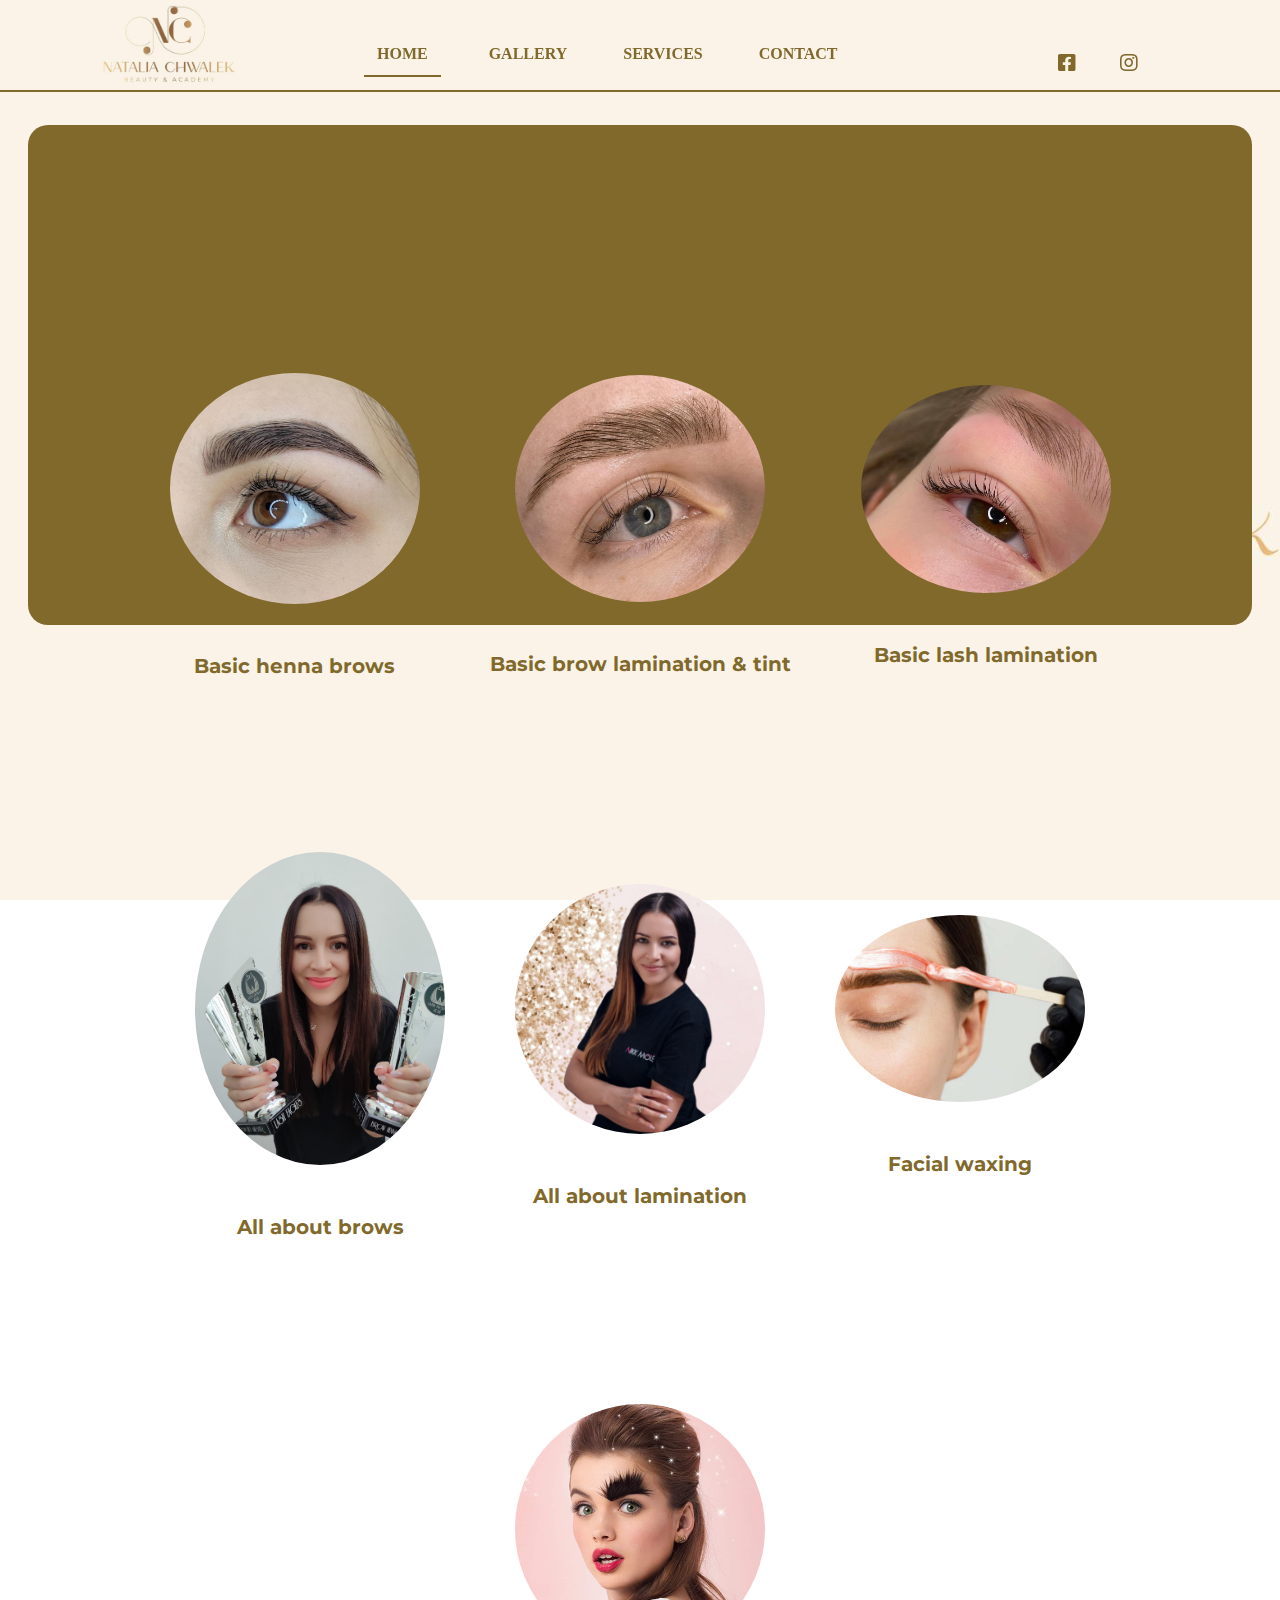
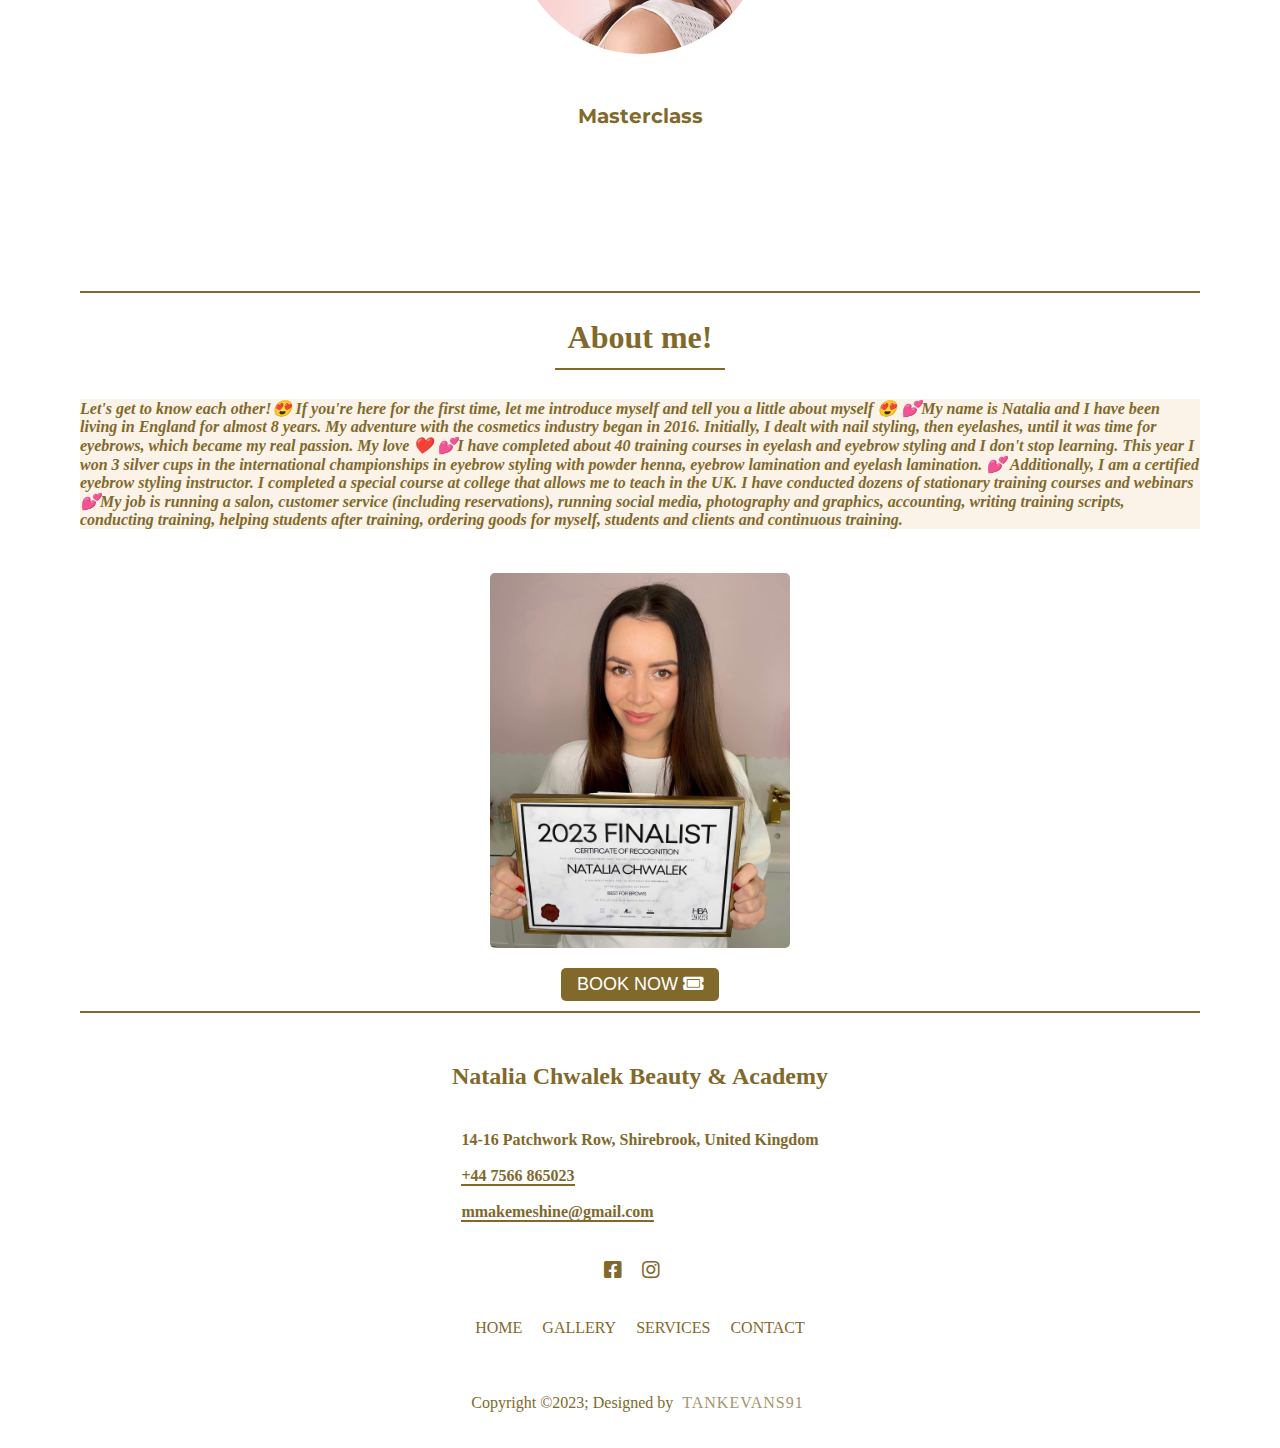
<file: sample/index.html>
<!DOCTYPE html>
<html lang="en">
<head>
      <meta charset="UTF-8">
      <meta name="viewport" content="width=device-width, initial-scale=1.0">
      <link rel="stylesheet" href="style.css">

      <link rel="stylesheet" href="https://use.fontawesome.com/releases/v5.15.4/css/all.css">

      <title>NN Studio</title>
</head>
<body>
      
            
            <div class="topbar">
                  <img id="logo" src="images/background2.jpg" alt="logo salonu beauty">
                  <li class="bars"><i class="fas fa-bars" id="menu-icon"></i></li>
                  <nav id="menuBar">
                        
                        <ul class="navbar">
                              <li><a href="index.html" class="active">HOME</a></li>
                              <li><a href="gallery.html">GALLERY</a></li>
                              <li><a href="services.html">SERVICES</a></li>
                              <li><a href="contact.html">CONTACT</a></li>
                              <img id="navLogo" src=".//images/background2.jpg" alt="logo">
                              <div class="icons">
                                    <div class="social-icons">
                                                <a href="https://www.facebook.com/NNstudioNataliaChwalek"><i class="fab fa-facebook-square"></i></a></li>
                                                <a href="https://www.instagram.com/natalia.chwalek.beauty/"><i class="fab fa-instagram"></i></a></li>
                                                
                                    </div>
                              </div>
                        </ul>
                        
                        
                  </nav>

            </div>
            
            <div class="main">
                  
                  <div class="ALL">
                  <div class="content">
                        <section id="Courses">
                              <div class="container">
                                    <h2><span>Training Academy Courses</span></h2>
                                    <div class="flexRow">
                                          <aside class="courseTab">
                                                <img src="images/henna.jpg" alt="image_brows_henna">
                                                <h3>Basic henna brows</h3>
                                                <div class="info">
                                                      <p>Comprehensive training in the field of powder henna intended for
                                                            for beginners. In this training you will learn everything
                                                            what you need to work professionally with powder henna.</p>
                                                      <a href="">Read More</a>
                                                </div>
                                          </aside>
                                          <aside class="courseTab">
                                                <img src="images/brow_lamination.jpg" alt="image_brow_lamination">
                                                <h3>Basic brow lamination & tint</h3>
                                                <div class="info">
                                                      <p>Comprehensive training in the field of powder henna intended for
                                                            for beginners. In this training you will learn everything
                                                            what you need to work professionally with powder henna.</p>
                                                      <a href="">Read More</a>
                                                </div>
                                          </aside><aside class="courseTab">
                                                <img src="images/lash_lamination.jpg" alt="image_lash_lamination">
                                                <h3>Basic lash lamination</h3>
                                                <div class="info">
                                                      <p>Comprehensive training in the field of powder henna intended for
                                                            for beginners. In this training you will learn everything
                                                            what you need to work professionally with powder henna.</p>
                                                      <a href="">Read More</a>
                                                </div>
                                          </aside><aside class="courseTab">
                                                <img src="images/all_about_brows.jpg" alt="image_course_brows">
                                                <h3>All about brows</h3>
                                                <div class="info">
                                                      <p>Comprehensive training in the field of powder henna intended for
                                                            for beginners. In this training you will learn everything
                                                            what you need to work professionally with powder henna.</p>
                                                      <a href="">Read More</a>
                                                </div>
                                          </aside><aside class="courseTab">
                                                <img src="images/all_about_lamination.jpg" alt="image_lamination_course">
                                                <h3>All about lamination</h3>
                                                <div class="info">
                                                      <p>Comprehensive training in the field of powder henna intended for
                                                            for beginners. In this training you will learn everything
                                                            what you need to work professionally with powder henna.</p>
                                                      <a href="">Read More</a>
                                                </div>
                                          </aside><aside class="courseTab">
                                                <img src="images/facial_waxing.jpg" alt="image_facial_waxing">
                                                <h3>Facial waxing</h3>
                                                <div class="info">
                                                      <p>Comprehensive training in the field of powder henna intended for
                                                            for beginners. In this training you will learn everything
                                                            what you need to work professionally with powder henna.</p>
                                                      <a href="">Read More</a>
                                                </div>
                                          </aside><aside class="courseTab">
                                                <img src="images/masterclass.jpg" alt="image_course_masterclass">
                                                <h3>Masterclass</h3>
                                                <div class="info">
                                                      <p>Comprehensive training in the field of powder henna intended for
                                                            for beginners. In this training you will learn everything
                                                            what you need to work professionally with powder henna.</p>
                                                      <a href="">Read More</a>
                                                </div>
                                          </aside>
                                    </div>
                              </div>
                        </section>
                        <section id="AboutMe">
                              <h2><span>About me!</span></h2>
                              <p>Let's get to know each other!😍
                                    If you're here for the first time, let me introduce myself and tell you a little about myself 😍
                                    💕My name is Natalia and I have been living in England for almost 8 years. My adventure with the cosmetics industry began in 2016. Initially, I dealt with nail styling, then eyelashes, until it was time for eyebrows, which became my real passion. My love ❤️
                                    💕I have completed about 40 training courses in eyelash and eyebrow styling and I don't stop learning. This year I won 3 silver cups in the international championships in eyebrow styling with powder henna, eyebrow lamination and eyelash lamination.
                                    💕 Additionally, I am a certified eyebrow styling instructor. I completed a special course at college that allows me to teach in the UK. I have conducted dozens of stationary training courses and webinars
                                    💕My job is running a salon, customer service (including reservations), running social media, photography and graphics, accounting, writing training scripts, conducting training, helping students after training, ordering goods for myself, students and clients and continuous training.</p><br>
                                    <img id="profilePicture" src="images/profile_picture.jpg" alt="profile picture">
                                    <button type="button"><a href="https://www.fresha.com/pl/a/natalia-chwalek-beauty-shirebrook-112-market-street-h09xnf5g/booking?dppub=true&employeeId=554321&menu=true">BOOK NOW </a><i class="fas fa-ticket-alt"></i></button>
                        </section>
                        <section id="Contact">
                              <h2>Natalia Chwalek Beauty & Academy</h2>
                              <h4>14-16 Patchwork Row, Shirebrook, United Kingdom<br><br>

                                    <a href="tel:+44 7566 865023">+44 7566 865023</a><br><br>

                                    <a href="mailto: mmakemeshine@gmail.com">mmakemeshine@gmail.com</a>
                              </h4>

                        </section>
                        <section id="Footer">
                              <div class="social-icons">
                                    <a href="https://www.facebook.com/NNstudioNataliaChwalek"><i class="fab fa-facebook-square"></i></a></li>
                                    <a href="https://www.instagram.com/natalia.chwalek.beauty/"><i class="fab fa-instagram"></i></a></li>
                                    
                              </div>
                              <div id="footerNav">
                                    <ul>
                                          <li><a href="index.html" class="active">HOME</a></li>
                                          <li><a href="gallery.html">GALLERY</a></li>
                                          <li><a href="services.html">SERVICES</a></li>
                                          <li><a href="contact.html">CONTACT</a></li>
                                    </ul>
                              </div>
                              <div class="footerBottom">
                                    <p>Copyright &copy;2023; Designed by <span class="designer">TankEvans91</span></p>
                              </div>      
                        </section>
                  </div>
                  
            </div>
      
      </div>
      <button onclick="topFunction()" id="goToTop" title="Go to top">^</button>
<script src="script.js"></script>           
</body>
</html>
</file>
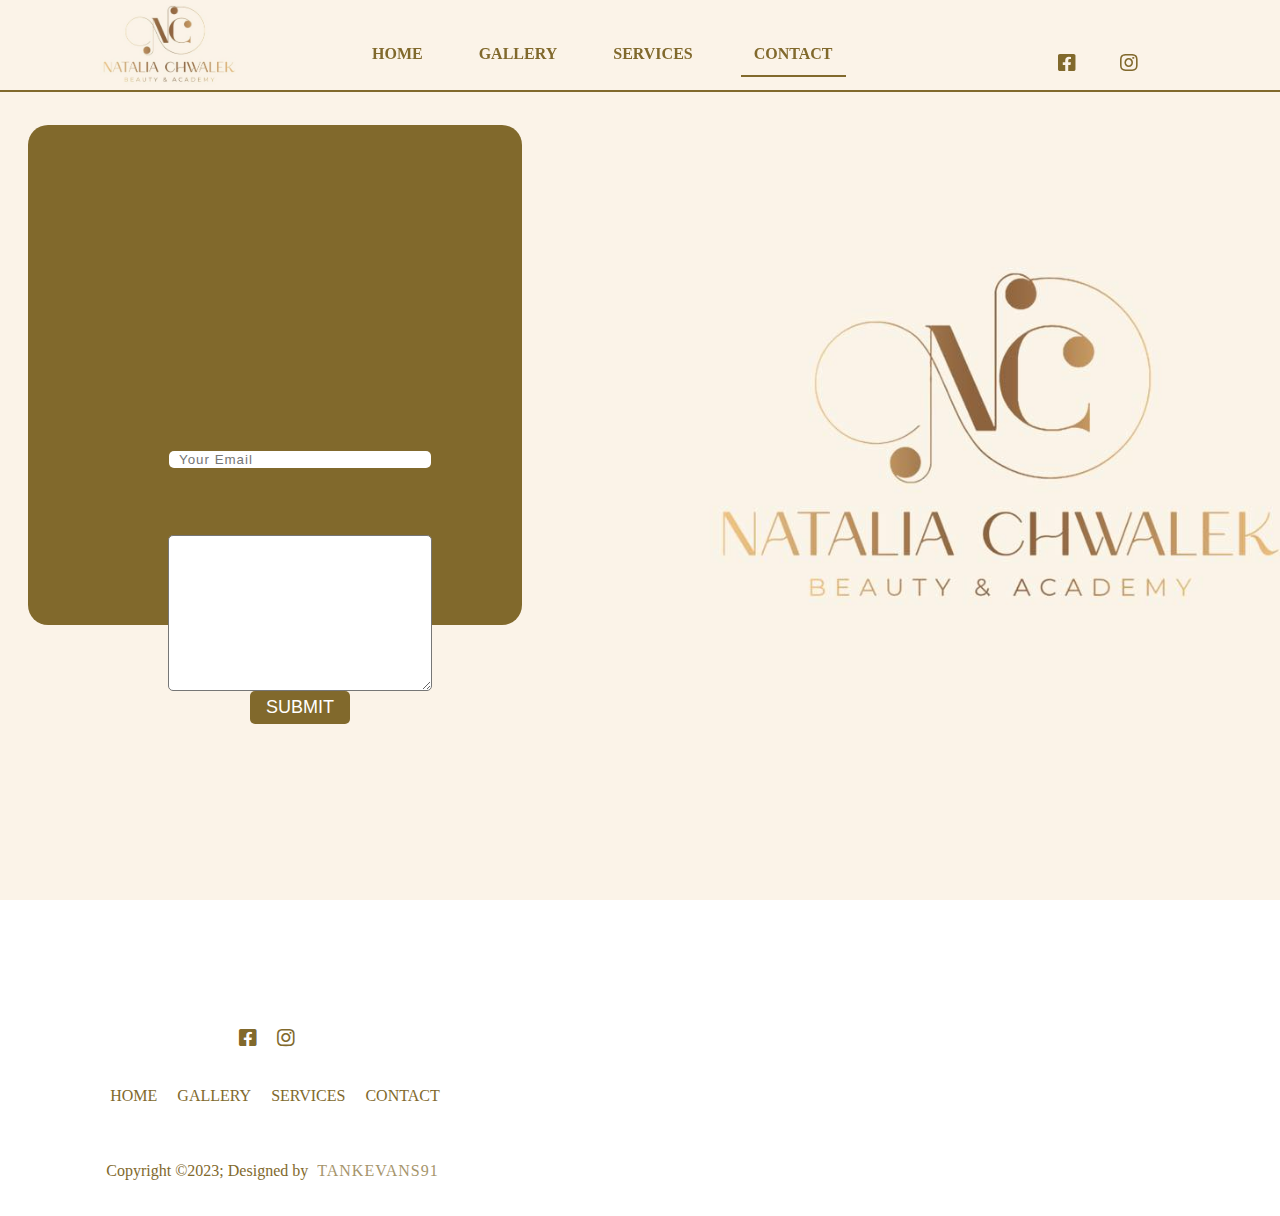
<file: sample/contact.html>
<!DOCTYPE html>
<html lang="en">
<head>
      <meta charset="UTF-8">
      <meta name="viewport" content="width=device-width, initial-scale=1.0">
      <link rel="stylesheet" href="contact.css">

      <link rel="stylesheet" href="https://use.fontawesome.com/releases/v5.15.4/css/all.css">

      <title>NN Studio</title>
</head>
<body>
            
            <div class="topbar">
                  <img id="logo" src="images/background2.jpg" alt="logo salonu beauty">
                  <li class="bars"><i class="fas fa-bars" id="menu-icon"></i></li>
                  <nav id="menuBar">
                        
                        <ul class="navbar">
                              <li><a href="index.html">HOME</a></li>
                              <li><a href="gallery.html">GALLERY</a></li>
                              <li><a href="services.html">SERVICES</a></li>
                              <li><a href="contact.html" class="active">CONTACT</a></li>
                              <img id="navLogo" src=".//images/background2.jpg" alt="logo">
                              <div class="icons">
                                    <div class="social-icons">
                                                <a href="https://www.facebook.com/NNstudioNataliaChwalek"><i class="fab fa-facebook-square"></i></a>
                                                <a href="https://www.instagram.com/natalia.chwalek.beauty/"><i class="fab fa-instagram"></i></a>
                                          
                                          
                                    </div>
                              </div>
                        </ul>
                        
                        
                  </nav>

            </div>
            <div class="main">
                  <div class="ALL">
                  <div class="content">
                        
                        <div class="contact">
                              <h2>Natalia Chwalek Beauty & Academy</h2>
                              <h4>14-16 Patchwork Row, Shirebrook, United Kingdom<br><br>

                                    <a href="tel:+44 7566 865023">+44 7566 865023</a><br><br>

                                    <a href="mailto: mmakemeshine@gmail.com">mmakemeshine@gmail.com</a>
                              </h4>           
                        </div>
                        <form action="https://formsubmit.io/send/mmakemeshine@gmail.com"
                        method="POST">
                              <!-- <h2>Name:</h2>
                              <input 
                              type="text" 
                              class="form-control" 
                              id="name" 
                              placeholder="Your Name"> -->
                              <h2>Email:</h2>
                              <input 
                              type="email" 
                              class="form-control" 
                              id="email" 
                              placeholder="Your Email">
                              <h2>Send Message:</h2>
                              <textarea 
                              class="form-control"
                              id="message" 
                              cols="30"  
                              rows="10">
                              </textarea>
                              <button type="submit">SUBMIT</button>
                              <input name="_formsubmit_id" type="text" style="display:none">
                        </form>
                        <input name="_redirect" type="hidden" id="name" value="https://your website url">
                        <div class="mapouter">
                              <div class="gmap_canvas">
                              <iframe class="gmap_iframe" width="100%" frameborder="0" scrolling="no" marginheight="0" marginwidth="0" src="https://www.google.com/maps/embed?pb=!1m18!1m12!1m3!1d869.6744496632964!2d-1.2138636507480687!3d53.20377590086528!2m3!1f0!2f0!3f0!3m2!1i1024!2i768!4f13.1!3m3!1m2!1s0x487997fd1cfd954b%3A0xced4129053895563!2s14-16%20Patchwork%20Row%2C%20Shirebrook%2C%20Mansfield%20NG20%208AL%2C%20Wielka%20Brytania!5e0!3m2!1spl!2spl!4v1700217335590!5m2!1spl!2spl"  referrerpolicy="no-referrer-when-downgrade"></iframe>"></iframe>
                              </div>
                        
                        </div>
                        <section id="Footer">
                              <div class="social-icons">
                                    <a href="https://www.facebook.com/NNstudioNataliaChwalek"><i class="fab fa-facebook-square"></i></a></li>
                                    <a href="https://www.instagram.com/natalia.chwalek.beauty/"><i class="fab fa-instagram"></i></a></li>
                                    
                              </div>
                              <div id="footerNav">
                                    <ul>
                                          <li><a href="index.html" >HOME</a></li>
                                          <li><a href="gallery.html">GALLERY</a></li>
                                          <li><a href="services.html">SERVICES</a></li>
                                          <li><a href="contact.html" class="active">CONTACT</a></li>
                                    </ul>
                              </div>
                              <div class="footerBottom">
                                    <p>Copyright &copy;2023; Designed by <span class="designer">TankEvans91</span></p>
                              </div>      
                        </section>
                                          
                  </div>
                  
                  </div>
            </div>

      </div>
<script src="script.js"></script>            
</body>
</html>
</file>
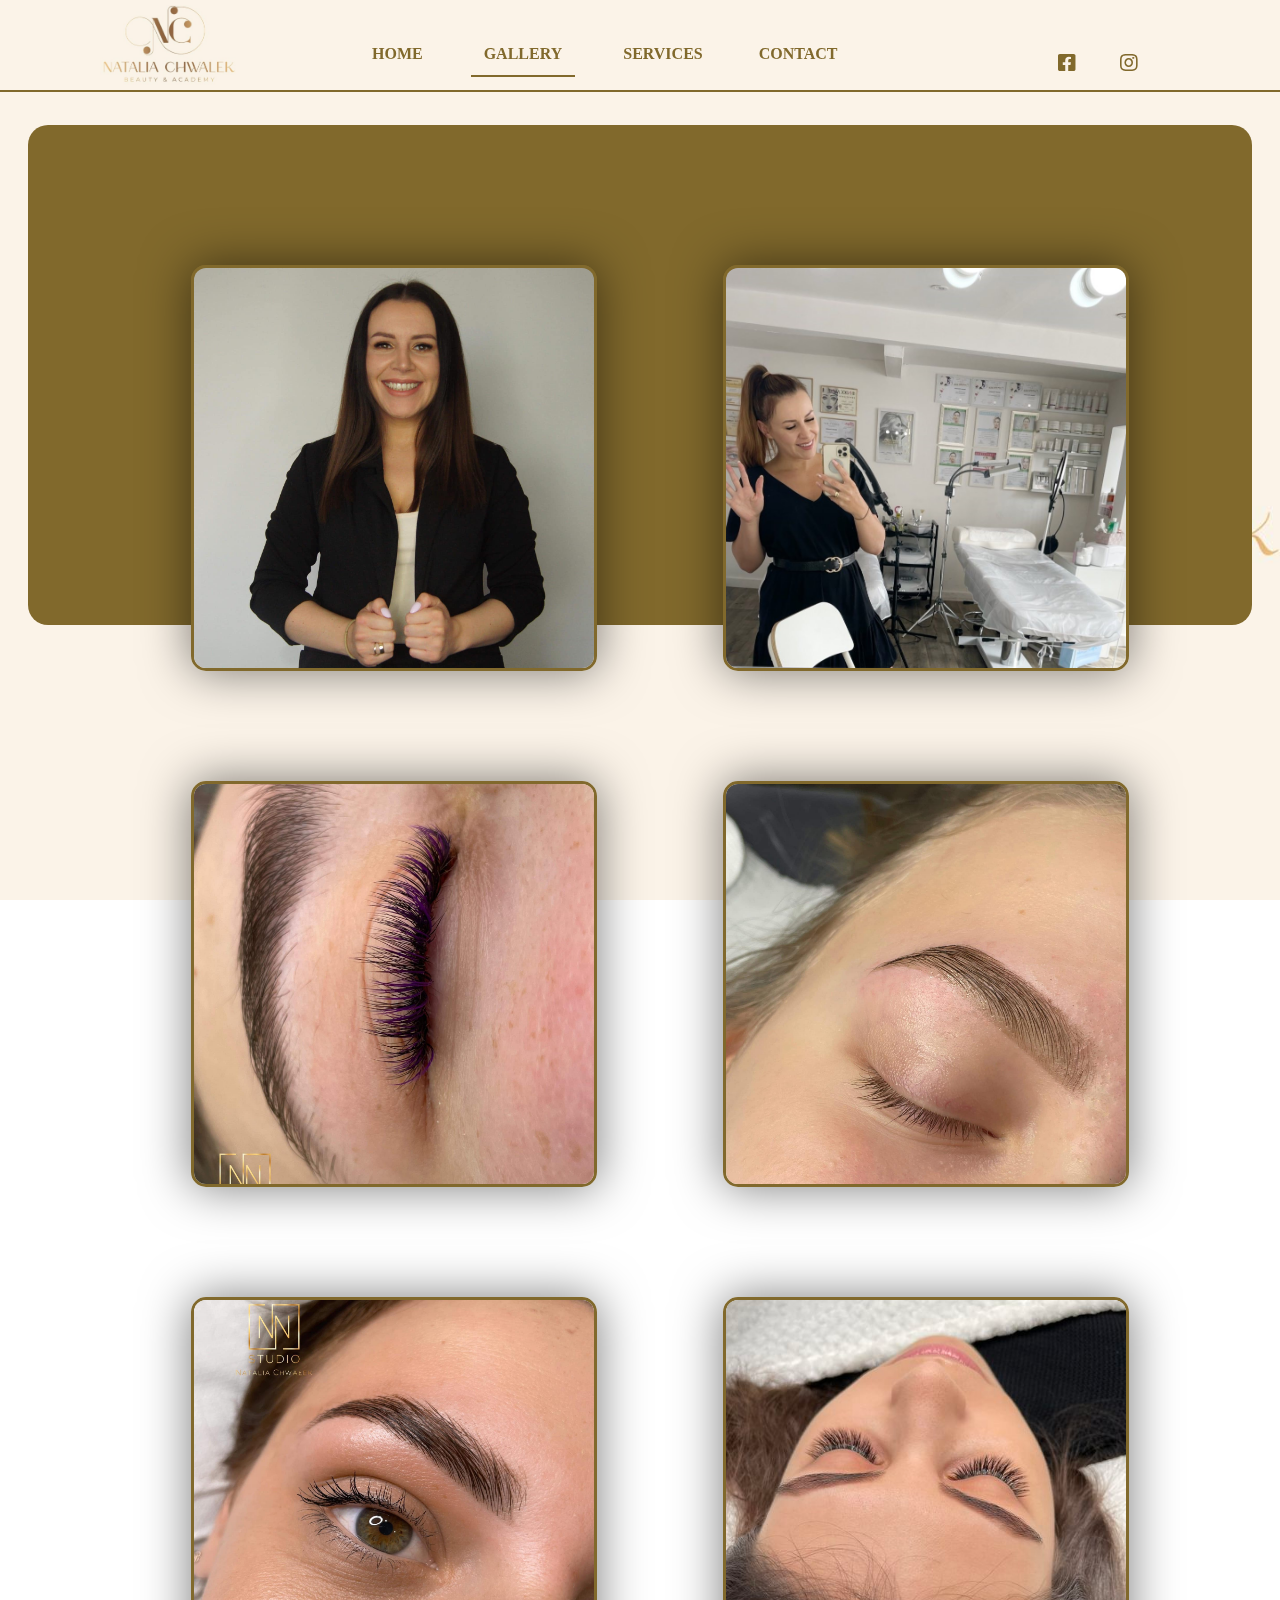
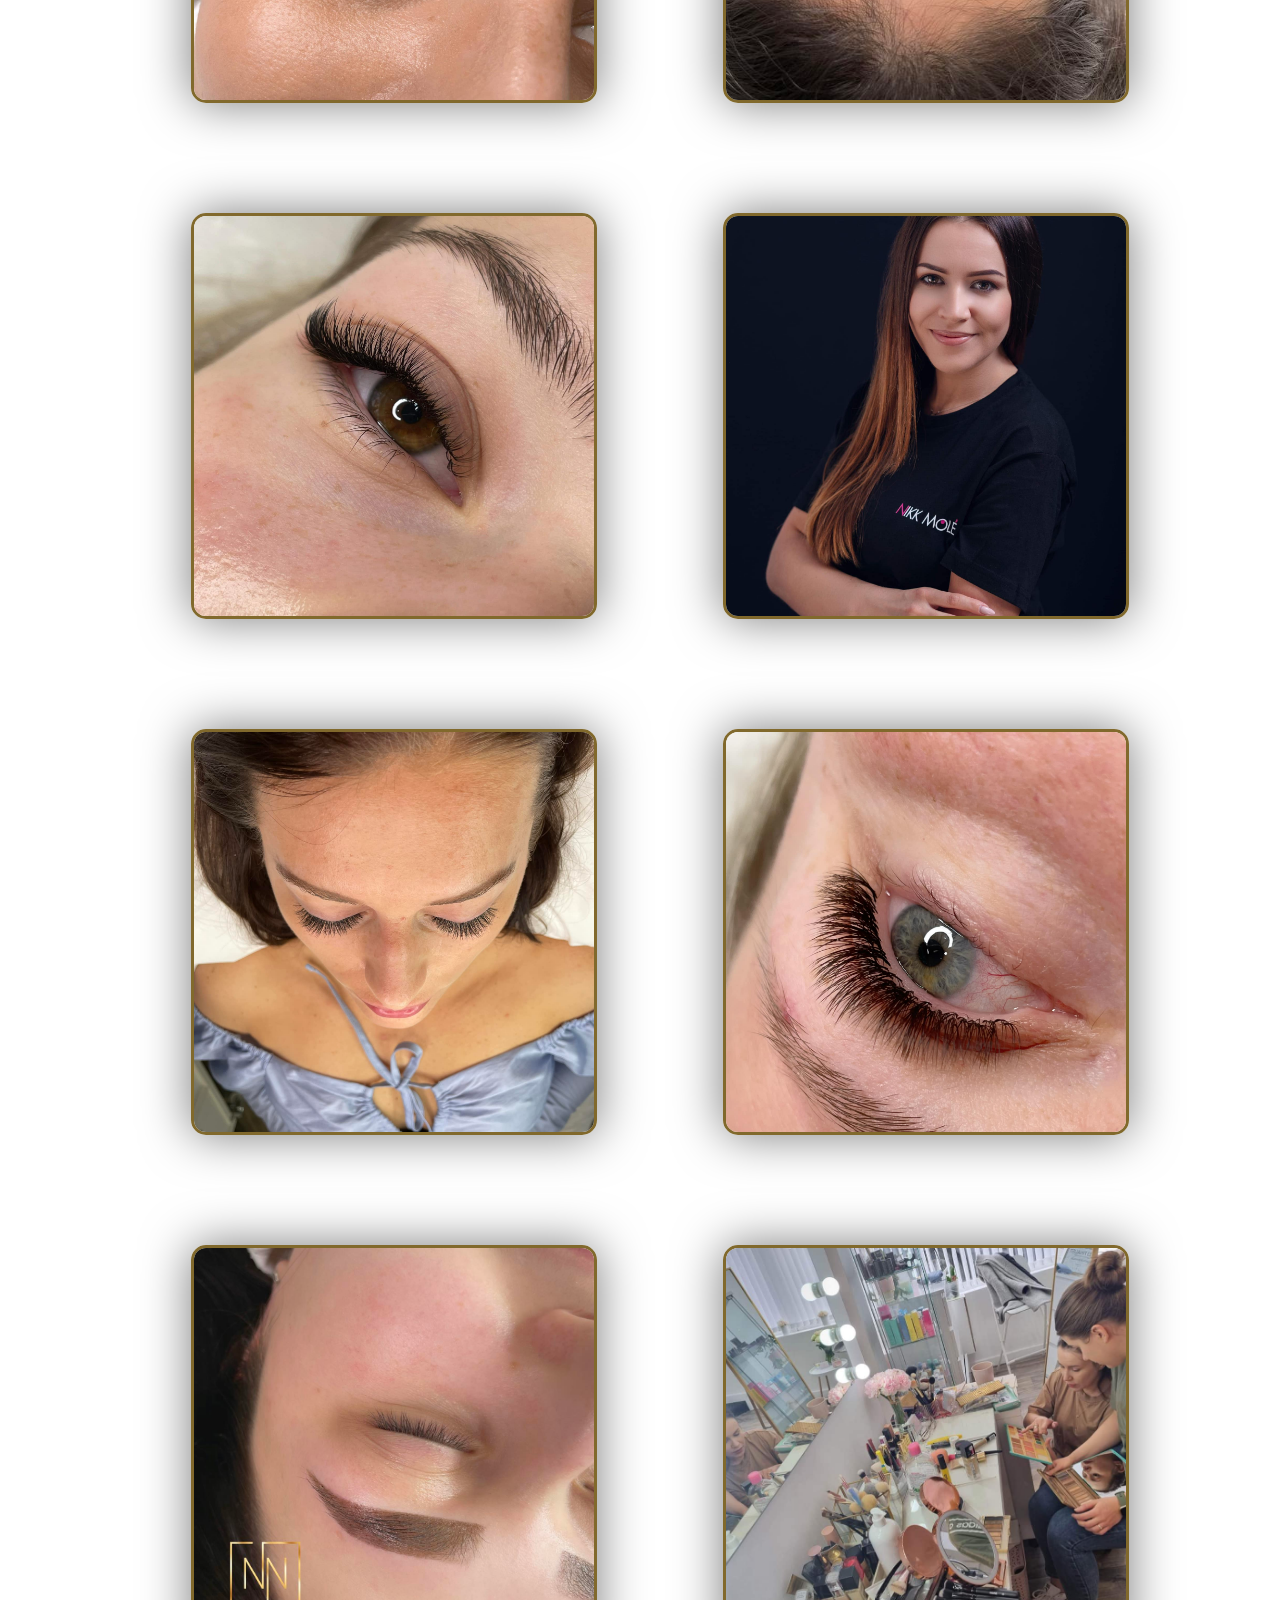
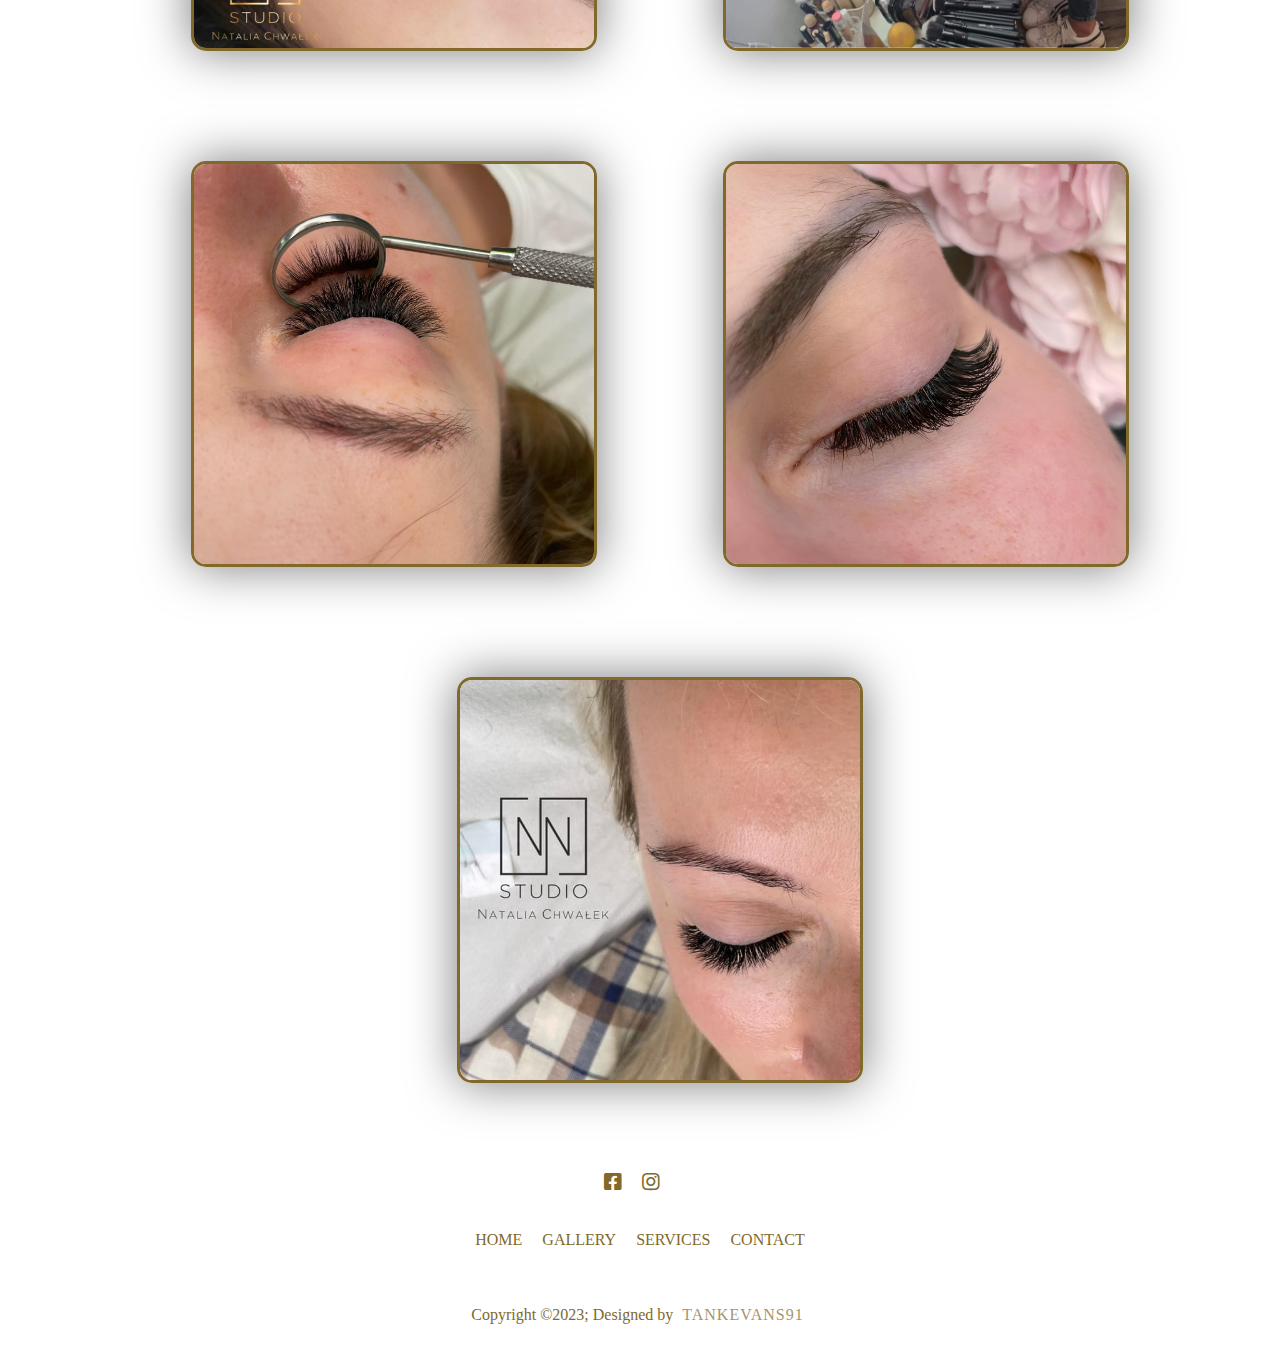
<file: sample/gallery.html>
<!DOCTYPE html>
<html lang="en">
<head>
      <meta charset="UTF-8">
      <meta name="viewport" content="width=device-width, initial-scale=1.0">
      <link rel="stylesheet" href="gallery.css">

      <link rel="stylesheet" href="https://use.fontawesome.com/releases/v5.15.4/css/all.css">

      <title>NN Studio</title>
</head>
<body>

            
            <div class="topbar">
                  <img id="logo" src="images/background2.jpg" alt="logo salonu beauty">
                  <li class="bars"><i class="fas fa-bars" id="menu-icon"></i></li>
                  <nav id="menuBar">
                        
                        <ul class="navbar">
                              <li><a href="index.html">HOME</a></li>
                              <li><a href="gallery.html"class="active">GALLERY</a></li>
                              <li><a href="services.html">SERVICES</a></li>
                              <li><a href="contact.html">CONTACT</a></li>
                              <img id="navLogo" src=".//images/background2.jpg" alt="logo">
                              <div class="icons">
                                    <div class="social-icons">                                          
                                                <a href="https://www.facebook.com/NNstudioNataliaChwalek"><i class="fab fa-facebook-square"></i></a></>
                                                <a href="https://www.instagram.com/natalia.chwalek.beauty/"><i class="fab fa-instagram"></i></a></l>
                                                
                                    </div>
                              </div>
                        </ul>
                        
                        
                  </nav>

            </div>
            <div class="main">
                  <div class="ALL">
                        
                  <div class="content">
                        <h2><span>GALLERY</span></h2>
                        
                              <ul class="gallery">
                                    <li class="thumbnail"><img src="images/me.jpg" alt="" ></li>
                                    <li class="thumbnail"><img src="images/photo_me.jpg" alt="" ></li>
                                    <li class="thumbnail"><img src="images/1.jpg" alt="" ></li>
                                    <li class="thumbnail"><img src="images/2.jpg" alt="" ></li>
                                    <li class="thumbnail"><img src="images/3.jpg" alt="" ></li>
                                    <li class="thumbnail"><img src="images/13.jpg" alt="" ></li>
                                    <li class="thumbnail"><img src="images/4.jpg" alt="" ></li>
                                    <li class="thumbnail"><img src="images/5.jpg" alt="" ></li>
                                    <li class="thumbnail"><img src="images/6.jpg" alt="" ></li>
                                    <li class="thumbnail"><img src="images/7.jpg" alt="" ></li>
                                    <li class="thumbnail"><img src="images/8.jpg" alt="" ></li>
                                    <li class="thumbnail"><img src="images/9.jpg" alt="" ></li>
                                    <li class="thumbnail"><img src="images/10.jpg" alt="" ></li>
                                    <li class="thumbnail"><img src="images/11.jpg" alt="" ></li>
                                    <li class="thumbnail"><img src="images/12.jpg" alt="" ></li>
                              </ul>
                  
                  <section id="Footer">
                                    <div class="social-icons">
                                          <a href="https://www.facebook.com/NNstudioNataliaChwalek"><i class="fab fa-facebook-square"></i></a></li>
                                          <a href="https://www.instagram.com/natalia.chwalek.beauty/"><i class="fab fa-instagram"></i></a></li>
                                          
                                    </div>
                                    <div id="footerNav">
                                          <ul>
                                                <li><a href="index.html" class="active">HOME</a></li>
                                                <li><a href="gallery.html">GALLERY</a></li>
                                                <li><a href="services.html">SERVICES</a></li>
                                                <li><a href="contact.html">CONTACT</a></li>
                                          </ul>
                                    </div>
                                    <div class="footerBottom">
                                          <p>Copyright &copy;2023; Designed by <span class="designer">TankEvans91</span></p>
                                    </div>      
                  </section>            
                  </div>
                  </div>
            </div>
            

      </div>
      <button onclick="topFunction()" id="goToTop" title="Go to top">^</button>
      <script src="script.js"></script>     
</body>
</html>
</file>
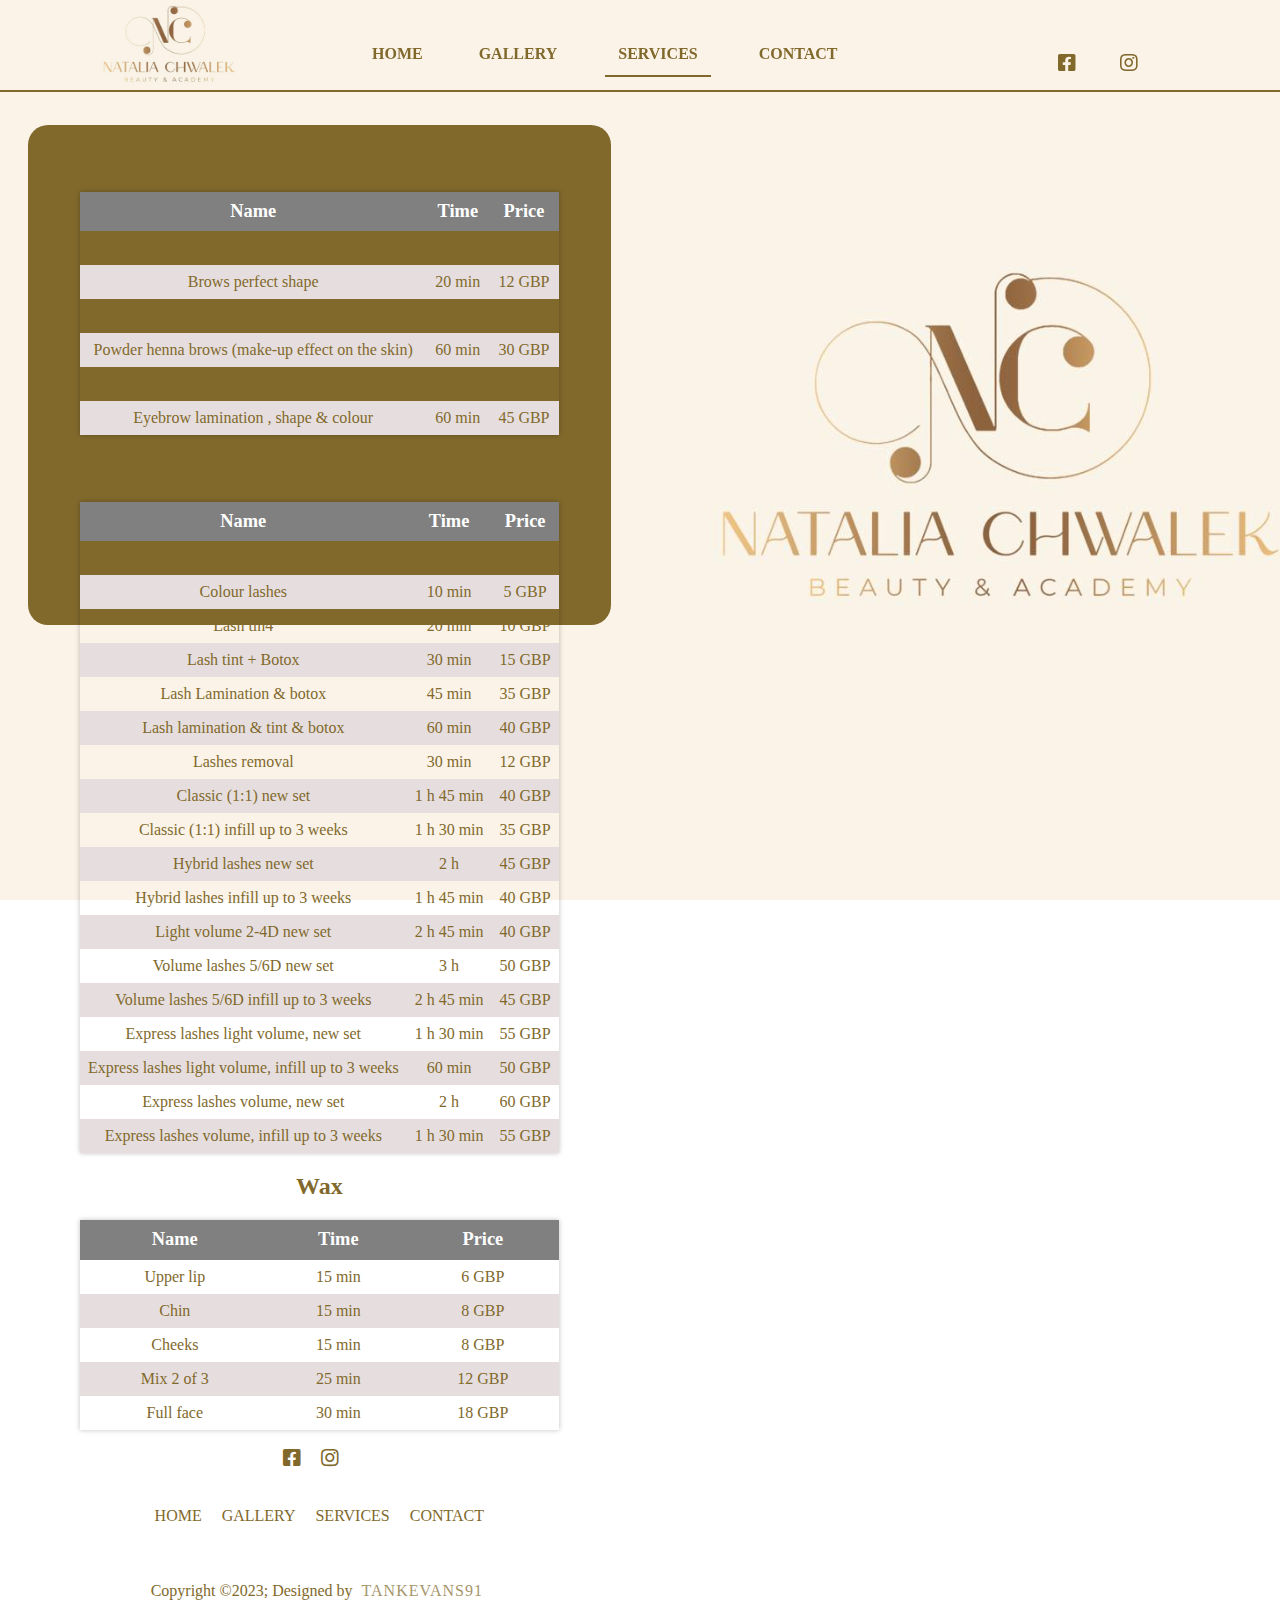
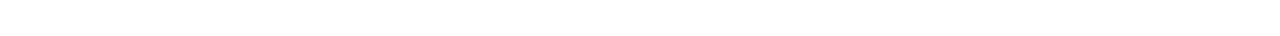
<file: sample/services.html>
<!DOCTYPE html>
<html lang="en">
<head>
      <meta charset="UTF-8">
      <meta name="viewport" content="width=device-width, initial-scale=1.0">
      <link rel="stylesheet" href="services.css">

      <link rel="stylesheet" href="https://use.fontawesome.com/releases/v5.15.4/css/all.css" >

      <title>NN Studio</title>
</head>
<body>

      
      <div class="topbar">
            <img id="logo" src="images/background2.jpg" alt="logo salonu beauty">
            <li class="bars"><i class="fas fa-bars" id="menu-icon"></i></li>
            <nav id="menuBar">
                  
                  <ul class="navbar">
                        <li><a href="index.html" >HOME</a></li>
                        <li><a href="gallery.html">GALLERY</a></li>
                        <li><a href="services.html" class="active">SERVICES</a></li>
                        <li><a href="contact.html">CONTACT</a></li>
                        <img id="navLogo" src=".//images/background2.jpg" alt="logo">
                        <div class="icons">
                              <div class="social-icons">
                                          <a href="https://www.facebook.com/NNstudioNataliaChwalek"><i class="fab fa-facebook-square"></i></a></li>
                                          <a href="https://www.instagram.com/natalia.chwalek.beauty/"><i class="fab fa-instagram"></i></a></li>
                                          
                              </div>
                        </div>
                  </ul>
                  
                  
            </nav>

      </div>
            <div class="main">
                  <div class="ALL">
                  <div class="content">
                        <h2>Eyebrows</h2>
                        <table>
                              <thead>
                                    <tr>
                                          <th>Name</th>
                                          <th>Time</th>
                                          <th>Price</th>
                                    </tr>
                              </thead>
                              <tbody>
                                    <tr>
                                          <td data-title="Name">Eyebrow grooming FOR MEN</td>
                                          <td data-title="Time">30 min</td>
                                          <td data-title="Price">10 GBP</td>

                                    </tr>
                                    <tr>
                                          <td data-title="Name">Brows perfect shape</td>
                                          <td data-title="Time">20 min</td>
                                          <td data-title="Price">12 GBP</td>

                                    </tr>
                                    <tr>
                                          <td data-title="Name">3D Natural brows tint ( without dying the skin )</td>
                                          <td data-title="Time">40 min</td>
                                          <td data-title="Price">25 GBP</td>
                                    </tr>
                                    <tr>
                                          <td data-title="Name">Powder henna brows (make-up effect on the skin)</td>
                                          <td data-title="Time">60 min</td>
                                          <td data-title="Price">30 GBP</td>

                                    </tr>
                                    <tr>
                                          <td data-title="Name">Eyebrow lamination & shape ( without colour )</td>
                                          <td data-title="Time">40 min</td>
                                          <td data-title="Price">35 GBP</td>

                                    </tr>
                                    <tr>
                                          <td data-title="Name">Eyebrow lamination , shape & colour</td>
                                          <td data-title="Time">60 min</td>
                                          <td data-title="Price">45 GBP</td>

                                    </tr>
                              </tbody>
                        </table>
                        <h2>Eyelash</h2>
                        <table>
                              <thead>
                                    <tr>
                                          <th>Name</th>
                                          <th>Time</th>
                                          <th>Price</th>
                                    </tr>
                              </thead>
                              <tbody>
                                    <tr>
                                          <td data-title="Name">Kim K, Glam mess, Wet look</td>
                                          <td data-title="Time">10 min</td>
                                          <td data-title="Price">5 GBP</td>

                                    </tr>
                                    <tr>
                                          <td data-title="Name">Colour lashes</td>
                                          <td data-title="Time">10 min</td>
                                          <td data-title="Price">5 GBP</td>

                                    </tr>
                                    <tr>
                                          <td data-title="Name">Lash tin4</td>
                                          <td data-title="Time">20 min</td>
                                          <td data-title="Price">10 GBP</td>

                                    </tr>
                                    <tr>
                                          <td data-title="Name">Lash tint + Botox</td>
                                          <td data-title="Time">30 min</td>
                                          <td data-title="Price">15 GBP</td>

                                    </tr>
                                    <tr>
                                          <td data-title="Name">Lash Lamination & botox</td>
                                          <td data-title="Time">45 min</td>
                                          <td data-title="Price">35 GBP</td>

                                    </tr>
                                    <tr>
                                          <td data-title="Name">Lash lamination & tint & botox</td>
                                          <td data-title="Time">60 min</td>
                                          <td data-title="Price">40 GBP</td>

                                    </tr>
                                    <tr>
                                          <td data-title="Name">Lashes removal</td>
                                          <td data-title="Time">30 min</td>
                                          <td data-title="Price">12 GBP</td>

                                    </tr>
                                    <tr>
                                          <td data-title="Name">Classic (1:1) new set</td>
                                          <td data-title="Time">1 h 45 min</td>
                                          <td data-title="Price">40 GBP</td>

                                    </tr>
                                    <tr>
                                          <td data-title="Name">Classic (1:1) infill up to 3 weeks</td>
                                          <td data-title="Time">1 h 30 min</td>
                                          <td data-title="Price">35 GBP</td>

                                    </tr>
                                    <tr>
                                          <td data-title="Name">Hybrid lashes new set</td>
                                          <td data-title="Time">2 h</td>
                                          <td data-title="Price">45 GBP</td>

                                    </tr>
                                    <tr>
                                          <td data-title="Name">Hybrid lashes infill up to 3 weeks</td>
                                          <td data-title="Time">1 h 45 min</td>
                                          <td data-title="Price">40 GBP</td>

                                    </tr>
                                    <tr>
                                          <td data-title="Name">Light volume 2-4D new set</td>
                                          <td data-title="Time">2 h 45 min</td>
                                          <td data-title="Price">40 GBP</td>

                                    </tr>
                                    <tr>
                                          <td data-title="Name">Volume lashes 5/6D new set</td>
                                          <td data-title="Time">3 h</td>
                                          <td data-title="Price">50 GBP</td>

                                    </tr>
                                    <tr>
                                          <td data-title="Name">Volume lashes 5/6D infill up to 3 weeks</td>
                                          <td data-title="Time">2 h 45 min</td>
                                          <td data-title="Price">45 GBP</td>

                                    </tr>
                                    <tr>
                                          <td data-title="Name">Express lashes light volume, new set</td>
                                          <td data-title="Time">1 h 30 min</td>
                                          <td data-title="Price">55 GBP</td>

                                    </tr>
                                    <tr>
                                          <td data-title="Name">Express lashes light volume, infill up to 3 weeks</td>
                                          <td data-title="Time">60 min</td>
                                          <td data-title="Price">50 GBP</td>

                                    </tr>
                                    <tr>
                                          <td data-title="Name">Express lashes volume, new set</td>
                                          <td data-title="Time">2 h </td>
                                          <td data-title="Price">60 GBP</td>

                                    </tr>
                                    <tr>
                                          <td data-title="Name">Express lashes volume, infill up to 3 weeks</td>
                                          <td data-title="Time">1 h 30 min</td>
                                          <td data-title="Price">55 GBP</td>

                                    </tr>
                                    

                              </tbody>
                        </table>
                        <h2>Wax</h2>
                        <table>
                              <thead>
                                    <tr>
                                          <th>Name</th>
                                          <th>Time</th>
                                          <th>Price</th>
                                    </tr>
                              </thead>
                              <tbody>
                                    <tr>
                                          <td data-title="Name">Upper lip</td>
                                          <td data-title="Time">15 min</td>
                                          <td data-title="Price">6 GBP</td>

                                    </tr>
                                    <tr>
                                          <td data-title="Name">Chin</td>
                                          <td data-title="Time">15 min</td>
                                          <td data-title="Price">8 GBP</td>

                                    </tr>
                                    <tr>
                                          <td data-title="Name">Cheeks</td>
                                          <td data-title="Time">15 min</td>
                                          <td data-title="Price">8 GBP</td>

                                    </tr>
                                    <tr>
                                          <td data-title="Name">Mix 2 of 3</td>
                                          <td data-title="Time">25 min</td>
                                          <td data-title="Price">12 GBP</td>

                                    </tr>
                                    <tr>
                                          <td data-title="Name">Full face</td>
                                          <td data-title="Time">30 min</td>
                                          <td data-title="Price">18 GBP</td>

                                    </tr>
                                    
                              </tbody>
                        </table>
                        <section id="Footer">
                              <div class="social-icons">
                                    <a href="https://www.facebook.com/NNstudioNataliaChwalek"><i class="fab fa-facebook-square"></i></a></li>
                                    <a href="https://www.instagram.com/natalia.chwalek.beauty/"><i class="fab fa-instagram"></i></a></li>
                                    
                              </div>
                              <div id="footerNav">
                                    <ul>
                                          <li><a href="index.html" >HOME</a></li>
                                          <li><a href="gallery.html">GALLERY</a></li>
                                          <li><a href="services.html">SERVICES</a></li>
                                          <li><a href="contact.html">CONTACT</a></li>
                                    </ul>
                              </div>
                              <div class="footerBottom">
                                    <p>Copyright &copy;2023; Designed by <span class="designer">TankEvans91</span></p>
                              </div>      
                        </section>
                  
                  
                  </div>
                  
                  </div>
            </div>

      
      <button onclick="topFunction()" id="goToTop" title="Go to top">^</button>
<script src="script.js"></script>         
</body>
</html>
</file>
<file: sample/style.css>
@import url('https://fonts.googleapis.com/css2?family=Roboto&display=swap');
@import url(https://fonts.googleapis.com/css2?family=Montserrat:wght@100;200;300;400;500;600;800;900&display=swap);

body{
      background-image: url(images/background.jpg);
      background-attachment: fixed;
      background-position: center;
      background-size: cover;
      height: 95vh;
      display: flex;
      margin-top: 25px;
      color: rgb(129, 105, 44);
      font-family: url('https://fonts.googleapis.com/css2?family=Roboto&display=swap');
}
.topbar{
      position: fixed;
      top:0;
      left: 0;
      padding: 40px 100px 20px 100px;
      display: flex;
      align-items: center;
      width: 100%;
      height: 30px;
      background: rgb(251, 243, 232);
      border-bottom: 2px solid rgb(129, 105, 44);
      z-index: 100;     
}

#logo{
      max-width: 140px;
      margin-top: -20px;
      border-radius: 10%;
}
#navLogo{
      display: none;
}
nav{
      display: flex;
      padding: 12px 5%;
}


nav ul{
      flex: 5;
      text-align: center;
      
}
nav ul li{
      position: relative;
      list-style: none;
      display: inline-block;
      margin: 0 20px;
}
nav ul li a{
      text-decoration: none;
      color: rgb(129, 105, 44);
      transition: 0.2s ease;
      font-weight: bold;
      padding: 8px 8px;
      border-radius: 8px;
      

}
.navbar{
      display: flex;

}
.navbar li::after{
      position: absolute;
      content: '';
      top: 30px;
      left: 0;
      height: 2px;
      width: 0;
      background-color:  rgb(129, 105, 44);
      border-radius: 30px;
      transition: 0.5s all cubic-bezier(0.175, 0.885, 0.32, 1.275);
      
}
.navbar li:hover::after{
      width: 100%;
}
.active{
      padding: 13px;
      border-radius: 0;
      border-bottom: 2px solid rgb(129, 105, 44) ;
}



.bars{
      display: none;
      list-style: none;
      margin: 10px;
      cursor: pointer;
      font-size: 20px;
      margin-left: 60px;
      margin-right: -20px;
}
.main{
      display: flex;
      margin: 100px 20px 20px 20px;
}
.content{
      display: flex;
      flex-direction: column;
      align-items: center;
      height: 500px;
      background: radial-gradient(rgb(129, 105, 44));
      padding-left: 52px;
      padding-right: 52px;
      border-radius: 20px;
}
button{
      cursor: pointer;
      text-decoration: none;
      padding: 6px 16px;
      font-size: 18px;
      color: white;
      background-color: rgb(129, 105, 44);
      outline: 0;
      border: 0;
      border-radius: 5px;
      transition: 0.2s ease;
}
button:hover{
      background-color: grey;
      color: white;
}
button a{
      text-decoration: none;
      color: white;
      transition: 0.2s ease;
}
button:hover a{
      background-color: grey;
      color: white;
}
.icons{
      position: sticky;
      margin-left: 200px;
      width: 80px;
      height: 20px;
      top: 0;
      
}
.social-icons{
      display: flex;
      align-items: center;
      justify-content: space-between;

}
.social-icons a{
      flex-direction: row;
      list-style: none;
      margin-left: -16px;
}
.social-icons a i{
      text-decoration: none;
      font-size: 20px;
      color: rgb(129, 105, 44) ;
      cursor: pointer;
      padding: 8px 8px;
      transition: 0.2s ease;
      border-radius: 8px;
}
.social-icons a i:hover{
      background-color: grey;
      color: white;
}
#goToTop{
      display: none;
      position: fixed;
      bottom: 20px;
      right: 30px;
      z-index: 99;
      font-size: 20px;
      border: none;
      outline: none;
      background-color: rgb(129, 105, 44);
      color: white;
      cursor: pointer;
      padding: 15px;
      padding-bottom: 6px;
      border-radius: 25px;
}
#goToTop:hover{
      background-color: grey;
      color: white;
      transition: 0.7s;
      
}

/* Courses */

section#Courses{
      padding: 80px 0;
      border-bottom: 2px solid rgb(129, 105, 44);

}
section#Courses h2{
      font-family: 'Montserrat', sans-serif;
      text-align: center;
      font-size: 32px;
      margin-bottom: 30px;
      
            
}
section#Courses h2 span{
      font-family: 'Montserrat', sans-serif;
      border-radius: 0;
      border-bottom: 2px solid rgb(129, 105, 44) ;
}
section#Courses .flexRow{
      display: flex;
      justify-content: center;
      align-items: flex-start;
      flex-flow: wrap;
      gap: 50px;
      
}
section#Courses .flexRow aside{
      height: 450px;
      display: flex;
      justify-content: center;
      align-items: center;
      flex-flow: column;
      gap: 30px;
      border-radius: 5px;
      transition: 0.5s all ease-in-out;
      perspective: 600px;
      padding: 10px;
}
section#Courses .flexRow aside img{
      width: 250px;
      border-radius: 75%;
      
}
section#Courses .flexRow aside h3{
      color: rgb(129, 105, 44);
      font-family: 'Montserrat', sans-serif;
      font-size: 20px;
      
}
section#Courses .flexRow aside .info{
      position: absolute;
      top: 0;
      left: 0;
      right: 0;
      bottom: 0;
      padding: 15px;
      color: black;
      border-radius: 5px;
      background-color: white;
      display: flex;
      justify-content: center;
      align-items: center;
      gap: 20px;
      flex-flow: column;
      opacity: 0;
      visibility: hidden;
      transition: 0.5s all ease-in-out;
      transform-origin: left center;
      transform: rotateY(-90deg);
}
section#Courses .flexRow aside:hover .info{
      opacity: 1;
      visibility: visible;
      transform: rotateY(0deg);
}
section#Courses .flexRow aside .info p{
      font-size: 15px;
      color: black;

}
section#Courses .flexRow aside .info a{
      font-size: 14px;
      background-color: rgb(129, 105, 44);
      color: white;
      text-decoration: none;
      padding: 5px;
      border-radius: 5px;
}

/* Courses End */
/* About Me */

section#AboutMe{
      display: flex;
      flex-direction: column;
      justify-content: center;
      align-items: center;
      border-bottom: 2px solid rgb(129, 105, 44);
      margin-bottom: 30px;
}
section#AboutMe h2{
      font-size: 32px;
}
section#AboutMe h2 span{
      padding: 13px;
      border-radius: 0;
      border-bottom: 2px solid rgb(129, 105, 44) ;
}
section#AboutMe p{
      font-style: italic;
      font-weight: bold;
      background-color: rgb(251, 243, 232);
}
section#AboutMe img{
      margin: 10px;
      width: 300px;
      border-radius: 5px;
}
section#AboutMe button{
      margin: 10px;
}
#profilePicture{
      width: 75%;
}


/* About Me End */

/* Contact */
section#Contact{
      display: flex;
      align-items: center;
      flex-direction: column;
      
}
section#Contact h4 a{
      text-decoration: none;
      color:rgb(129, 105, 44) ;
      border-bottom: 2px solid rgb(129, 105, 44);
}
/* Contact End */

/* Footer */
section#Footer{
      display: flex;
      align-items: center;
      flex-direction: column;
}
section#Footer .social-icons{
      display: flex;
      align-items: center;
      justify-content: center;
}
section#Footer .social-icons a{
      padding: 10px;
}


#footerNav ul{
      display: flex;
      flex-direction: row;
      align-items: center;
      justify-content: center;
      list-style: none;
      padding-left: 0px;
      
}
#footerNav ul li{
      padding: 5px;
}
#footerNav a{
      text-decoration: none;
      color: rgb(129, 105, 44);
      transition: 0.5s all;
      padding: 5px;
      border-radius: 5px;
}
#footerNav .active{
      border: none;
}
#footerNav a:hover{
      color: white;
      background-color: grey;
}
.footerBottom{
      padding: 20px;
      text-align: center;
}
.designer{
      opacity: 0.7;
      text-transform: uppercase;
      letter-spacing: 1px;
      font-weight: 400;
      margin: 0px 5px;
}


/* Footer End */



/* .active{
      background-color: grey;
      color: white;
} */
/*BREAKPOINT*/

@media (max-width: 992px){
      body{
            background-position: center;
            background-size: cover;
            
      }
      .icons{
            margin-left: 20px;
      }
      .topbar{
            padding: 0.5rem 4%;
            height: 60px;
      }
      #logo {
            margin-top: 5px;
            width: 10%;
      }
      section#Courses .flexRow{
            flex-flow: wrap;
            gap: 20px;
      }
      

}
@media (max-width: 768px){
      body{
            background-color: rgb(251, 243, 232);
            background-attachment: fixed;
            background-position: center;
            background-size: cover;
            background-image: none;        

      }

      #logo{
            width: 15%;
            
      }
      .icons{
            display: block;
            margin-left: 12px;
            

      }
      .main{
            margin-top: 70px;
      }
      .content{
            margin-top: 0;
            margin-left: 5px;
            padding: 5px;
      }
      section#Courses .flexRow{
            flex-flow: wrap;
            gap: 20px;
      }
      section#AboutMe p{
            font-size: 15px;
            
      }
      .ALL{
            width: 95%;
      }
      .topbar{
            display: flex;
            justify-content: space-between;
            justify-content: space-around;
            padding-left: 10px;
            width:100%;
            padding-right: 0px;
                        
      }
      .main{
            font-size: x-small;
            
      }
      .bars{
            top: 0;
            display: block;
            position: relative;
            font-size: 36px;
            color: rgb(129, 105, 44) ;
            z-index: 100;
            
            
      }
      #menu-icon{
            margin-left: 0px;
      }
      #menuBar{
            display: flex;
            position: fixed;
            justify-content: center;
            align-items: center;
            flex-flow: column;
            width: 120%;
            height: 100vh;
            background-color: rgb(251, 243, 232); 
            padding: 0px;
            transform: translateX(-110%);
            transition-delay: 0.2s;
            transition: 0.3 all ease-in-out;
      }
      #menuBar.active2{
            /* left: 0; */
            transform: translateX(-10%);
      }
      nav{
            display: flex;
            position: fixed;
            top: 0;           
            width: 120%;
            height: 100vh;
            padding: 0px;
            /* clip-path: circle(45px at 378px 35px); */
            z-index: 5;
            transition: 0.5s all linear;

            
      }
      nav a{
            display: block;
            margin: 1rem 0;
            
            
      }
      .navbar{
            display: flex;
            flex-direction: column;
            align-items: center;
            margin-left: 5%;
            width: 55vh;
            
      }
      .navbar li{
            padding: 10px;
      }
      #navLogo{
            display: block;
            margin-top: 5%;
            width: 50%;
      }
      .navbar.active2{
            display: flex;
            justify-content: center;
            align-items: center;
            flex-flow: column;
            width: 100%;
            height: 100vh;
            background-color: rgb(251, 243, 232); 
            padding: 0px;
            transform: translateX(0);
            transition-delay: 0s;
            left: 0;  
            
      }
      
      
}
@media (max-width: 555px){
      #logo{
            width: 22%;
      }
}
</file>
<file: sample/contact.css>
@import url('https://fonts.googleapis.com/css2?family=Roboto&display=swap');
@import url(https://fonts.googleapis.com/css2?family=Montserrat:wght@100;200;300;400;500;600;800;900&display=swap);

body{
      background-image: url(images/background.jpg);
      background-attachment: fixed;
      background-position: center;
      background-size: cover;
      height: 95vh;
      display: flex;
      margin-top: 25px;
      color: rgb(129, 105, 44);
      font-family: url('https://fonts.googleapis.com/css2?family=Roboto&display=swap');
}
.topbar{
      position: fixed;
      top:0;
      left: 0;
      padding: 40px 100px 20px 100px;
      display: flex;
      align-items: center;
      width: 100%;
      height: 30px;
      background: rgb(251, 243, 232);
      border-bottom: 2px solid rgb(129, 105, 44);
      z-index: 100;     
}

#logo{
      max-width: 140px;
      margin-top: -20px;
      border-radius: 10%;
}
#navLogo{
      display: none;
}
nav{
      display: flex;
      padding: 12px 5%;
}


nav ul{
      flex: 5;
      text-align: center;
      
}
nav ul li{
      position: relative;
      list-style: none;
      display: inline-block;
      margin: 0 20px;
}
nav ul li a{
      text-decoration: none;
      color: rgb(129, 105, 44);
      transition: 0.2s ease;
      font-weight: bold;
      padding: 8px 8px;
      border-radius: 8px;
      

}
.navbar{
      display: flex;

}
.navbar li::after{
      position: absolute;
      content: '';
      top: 30px;
      left: 0;
      height: 2px;
      width: 0;
      background-color:  rgb(129, 105, 44);
      border-radius: 30px;
      transition: 0.5s all cubic-bezier(0.175, 0.885, 0.32, 1.275);
      
}
.navbar li:hover::after{
      width: 100%;
}
.active{
      padding: 13px;
      border-radius: 0;
      border-bottom: 2px solid rgb(129, 105, 44) ;
}



.bars{
      display: none;
      list-style: none;
      margin: 10px;
      cursor: pointer;
      font-size: 20px;
      margin-left: 60px;
      margin-right: -20px;
}
.main{
      display: flex;
      margin: 100px 20px 20px 20px;
}
.content{
      display: flex;
      flex-direction: column;
      align-items: center;
      height: 500px;
      background: radial-gradient(rgb(129, 105, 44));
      padding-left: 52px;
      padding-right: 52px;
      border-radius: 20px;
}
button{
      cursor: pointer;
      text-decoration: none;
      padding: 6px 16px;
      font-size: 18px;
      color: white;
      background-color: rgb(129, 105, 44);
      outline: 0;
      border: 0;
      border-radius: 5px;
      transition: 0.2s ease;
}
button:hover{
      background-color: grey;
      color: white;
}
button a{
      text-decoration: none;
      color: white;
      transition: 0.2s ease;
}
button:hover a{
      background-color: grey;
      color: white;
}
.icons{
      position: sticky;
      margin-left: 200px;
      width: 80px;
      height: 20px;
      top: 0;
      
}
.social-icons{
      display: flex;
      align-items: center;
      justify-content: space-between;

}
.social-icons a{
      flex-direction: row;
      list-style: none;
      margin-left: -16px;
}
.social-icons a i{
      text-decoration: none;
      font-size: 20px;
      color: rgb(129, 105, 44) ;
      cursor: pointer;
      padding: 8px 8px;
      transition: 0.2s ease;
      border-radius: 8px;
}
.social-icons a i:hover{
      background-color: grey;
      color: white;
}
#goToTop{
      display: none;
      position: fixed;
      bottom: 20px;
      right: 30px;
      z-index: 99;
      font-size: 20px;
      border: none;
      outline: none;
      background-color: rgb(129, 105, 44);
      color: white;
      cursor: pointer;
      padding: 15px;
      padding-bottom: 6px;
      border-radius: 25px;
}
#goToTop:hover{
      background-color: grey;
      color: white;
      transition: 0.7s;
      
}
h4 a{
      text-decoration: none;
      color:rgb(129, 105, 44) ;
      border-bottom: 2px solid rgb(129, 105, 44);
}
.contact{
      text-align: center;
      width: 380px;
      height: 400px;      
      margin-top: 50px;
      margin-left: 10px;
      border-radius: 20px;
      color: rgb(129, 105, 44);
      
}
.contact a{
      text-decoration: none;
      color: rgb(129, 105, 44);
}
.contact a:hover{
      color: grey;

}
form{
      display: flex;
      flex-direction: column;
      align-items: center;
      
      margin-top: 30px;
      margin-left: 50px;
      margin-bottom: 50px;
}
input{
      letter-spacing: 1px;
      width: 250px;
      padding-left: 10px;
      outline: none;
      border: none;
      
      border-radius: 5px;
      
}
textarea{
      outline: none;
      border-radius: 5px;
      width: 250px;
      padding-left: 10px;
      letter-spacing: 1px;

}
.mapouter{
      position:relative;
      text-align:right;
      width:100%;
      height:236px;
}
.gmap_canvas{
      overflow:hidden;
      background:none!important;
      width:100%;
      height:236px;
}
.gmap_iframe{
      height:236px!important;
}

/* Footer */
section#Footer{
      display: flex;
      align-items: center;
      flex-direction: column;
}
section#Footer .social-icons{
      display: flex;
      align-items: center;
      justify-content: center;
}
section#Footer .social-icons a{
      padding: 10px;
}


#footerNav ul{
      display: flex;
      flex-direction: row;
      align-items: center;
      justify-content: center;
      list-style: none;
      padding-left: 0px;
      
}
#footerNav ul li{
      padding: 5px;
}
#footerNav a{
      text-decoration: none;
      color: rgb(129, 105, 44);
      transition: 0.5s all;
      padding: 5px;
      border-radius: 5px;
}
#footerNav .active{
      border: none;
}
#footerNav a:hover{
      color: white;
      background-color: grey;
}
.footerBottom{
      padding: 20px;
      text-align: center;
}
.designer{
      opacity: 0.7;
      text-transform: uppercase;
      letter-spacing: 1px;
      font-weight: 400;
      margin: 0px 5px;
}


/* Footer End */


/*BREAKPOINT*/

@media (max-width: 992px){
      body{
            background-position: center;
            background-size: cover;
            
      }
      .icons{
            margin-left: 20px;
      }
      .topbar{
            padding: 0.5rem 4%;
            height: 60px;
      }
      #logo {
            margin-top: 5px;
            width: 10%;
      }
}
@media (max-width: 768px){
      body{
            display: flex;
            justify-content: center;
            background-color: rgb(251, 243, 232);
            background-image: none;
            background-attachment: fixed;
            background-position: center;
            background-size: cover ;
            margin: 0px;
            

      }
      #logo{
            width: 15%;
            
      }
      .icons{
            display: block;
            margin-left: 5px;
            

      }
      .content{
            display: flex;
            flex-direction: column;
            align-content: center;
            justify-content: flex-start;
            margin-left: 0px;
            padding: 5px;
            font-size: x-small;
      }
      .contact{
            width: 80%;
            margin-left: 0px;
      }
      
      form{
            margin-left: 0px;
      }
      .ALL{
            width: 95%;
      }
      .topbar{
            display: flex;
            justify-content: space-between;
            justify-content: space-around;
            padding-left: 10px;
            width: 100%;
            padding-right: 0px;
                        
      }
      .main{
            width: 80%;
            margin-top: 10%;
      }
      .bars{
            top: 0;
            display: block;
            position: relative;
            font-size: 36px;
            color: rgb(129, 105, 44) ;
            z-index: 100;
            
            
            
      }
      #menu-icon{
            margin-left: 0px;
      }
      nav{
            display: flex;
            position: fixed;
            top: 0;           
            width: 120%;
            height: 100vh;
            padding: 0px;
            /* clip-path: circle(45px at 378px 35px); */
            z-index: 5;
            transition: 0.5s all linear;

            
      }
      nav a{
            display: block;
            margin: 1rem 0;
            
            
      }

      #menuBar{
            display: flex;
            position: fixed;
            justify-content: center;
            align-items: center;
            flex-flow: column;
            width: 120%;
            height: 100vh;
            background-color: rgb(251, 243, 232); 
            padding: 0px;
            transform: translateX(-110%);
            transition-delay: 0.2s;
            transition: 0.3 all ease-in-out;
      }
      #menuBar.active2{
            /* left: 0; */
            transform: translateX(-10%);

      }
      .navbar{
            display: flex;
            flex-direction: column;
            align-items: center;
            margin-left: 5%;
            width: 55vh;
            
      }
      .navbar li{
            padding: 10px;
      }
      #navLogo{
            display: block;
            margin-top: 10%;
            width: 50%;
      }
            
      
      
      .navbar.active2{
            display: flex;
            justify-content: center;
            align-items: center;
            flex-flow: column;
            width: 100%;
            height: 100vh;
            background-color: rgb(251, 243, 232); 
            padding: 0px;
            transform: translateX(0);
            transition-delay: 0s;
            left: 0;
            
            /* clip-path: circle(45px at 378px 35px) */
            /* clip-path: circle(75%); */
            
            
            
      }
      
}
@media (max-width: 555px){
      #logo{
            width: 22%;
      }
}
</file>
<file: sample/gallery.css>
@import url('https://fonts.googleapis.com/css2?family=Roboto&display=swap');
@import url(https://fonts.googleapis.com/css2?family=Montserrat:wght@100;200;300;400;500;600;800;900&display=swap);

body{
      background-image: url(images/background.jpg);
      background-attachment: fixed;
      background-position: center;
      background-size: cover;
      height: 95vh;
      display: flex;
      margin-top: 25px;
      color: rgb(129, 105, 44);
      font-family: url('https://fonts.googleapis.com/css2?family=Roboto&display=swap');
}
.topbar{
      position: fixed;
      top:0;
      left: 0;
      padding: 40px 100px 20px 100px;
      display: flex;
      align-items: center;
      width: 100%;
      height: 30px;
      background: rgb(251, 243, 232);
      border-bottom: 2px solid rgb(129, 105, 44);
      z-index: 100;     
}

#logo{
      max-width: 140px;
      margin-top: -20px;
      border-radius: 10%;
}
#navLogo{
      display: none;
}
nav{
      display: flex;
      padding: 12px 5%;
}


nav ul{
      flex: 5;
      text-align: center;
      
}
nav ul li{
      position: relative;
      list-style: none;
      display: inline-block;
      margin: 0 20px;
}
nav ul li a{
      text-decoration: none;
      color: rgb(129, 105, 44);
      transition: 0.2s ease;
      font-weight: bold;
      padding: 8px 8px;
      border-radius: 8px;
      

}
.navbar{
      display: flex;

}
.navbar li::after{
      position: absolute;
      content: '';
      top: 30px;
      left: 0;
      height: 2px;
      width: 0;
      background-color:  rgb(129, 105, 44);
      border-radius: 30px;
      transition: 0.5s all cubic-bezier(0.175, 0.885, 0.32, 1.275);
      
}
.navbar li:hover::after{
      width: 100%;
}
.active{
      padding: 13px;
      border-radius: 0;
      border-bottom: 2px solid rgb(129, 105, 44) ;
}



.bars{
      display: none;
      list-style: none;
      margin: 10px;
      cursor: pointer;
      font-size: 20px;
      margin-left: 60px;
      margin-right: -20px;
}
.main{
      display: flex;
      margin: 100px 20px 20px 20px;
}
.content{
      display: flex;
      flex-direction: column;
      align-items: center;
      height: 500px;
      background: radial-gradient(rgb(129, 105, 44));
      padding-left: 52px;
      padding-right: 52px;
      border-radius: 20px;
}
.content h2 span{
      font-family: 'Montserrat', sans-serif;
      padding: 13px;
      border-radius: 0;
      border-bottom: 2px solid rgb(129, 105, 44) ;
}
button{
      cursor: pointer;
      text-decoration: none;
      padding: 6px 16px;
      font-size: 18px;
      color: white;
      background-color: rgb(129, 105, 44);
      outline: 0;
      border: 0;
      border-radius: 5px;
      transition: 0.2s ease;
}
button:hover{
      background-color: grey;
      color: white;
}
button a{
      text-decoration: none;
      color: white;
      transition: 0.2s ease;
}
button:hover a{
      background-color: grey;
      color: white;
}
.icons{
      position: sticky;
      margin-left: 200px;
      width: 80px;
      height: 20px;
      top: 0;
      
}
.social-icons{
      display: flex;
      align-items: center;
      justify-content: space-between;

}
.social-icons a{
      flex-direction: row;
      list-style: none;
      margin-left: -16px;
}
.social-icons a i{
      text-decoration: none;
      font-size: 20px;
      color: rgb(129, 105, 44) ;
      cursor: pointer;
      padding: 8px 8px;
      transition: 0.2s ease;
      border-radius: 8px;
}
.social-icons a i:hover{
      background-color: grey;
      color: white;
}
#goToTop{
      display: none;
      position: fixed;
      bottom: 20px;
      right: 30px;
      z-index: 99;
      font-size: 20px;
      border: none;
      outline: none;
      background-color: rgb(129, 105, 44);
      color: white;
      cursor: pointer;
      padding: 15px;
      padding-bottom: 6px;
      border-radius: 25px;
}
#goToTop:hover{
      background-color: grey;
      color: white;
      transition: 0.7s;
      
}
.gallery{
      display: flex;
      flex-wrap: wrap;
      justify-content: space-evenly;
      list-style-type: none;
}
#photos{
      font-size: 30px;
      margin-left: 230px;
      color: rgb(129, 105, 44);
}
.thumbnail{
      border: solid 3px rgb(129, 105, 44);
      border-radius: 15px;
      box-shadow: 0 0 48px 1px rgba(0, 0, 0, 0.5);
      overflow: hidden;
      margin: 55px;
      max-height: 400px;
      max-width: 400px;
      transform: scale(1);
      transition: 0.3s;
}
.thumbnail:hover{
      transform: scale(1.4);
}
.thumbnail img{
      height: 100%;
      object-fit: cover;
      width: 100%;

}
#goToTop{
      display: none;
      position: fixed;
      bottom: 20px;
      right: 30px;
      z-index: 99;
      font-size: 20px;
      border: none;
      outline: none;
      background-color: rgb(129, 105, 44);
      color: white;
      cursor: pointer;
      padding: 15px;
      padding-bottom: 6px;
      border-radius: 25px;
}
#goToTop:hover{
      background-color: grey;
      color: white;
      transition: 0.7s;
      
}
/* Footer */
section#Footer{
      display: flex;
      align-items: center;
      flex-direction: column;
}
section#Footer .social-icons{
      display: flex;
      align-items: center;
      justify-content: center;
}
section#Footer .social-icons a{
      padding: 10px;
}


#footerNav ul{
      display: flex;
      flex-direction: row;
      align-items: center;
      justify-content: center;
      list-style: none;
      padding-left: 0px;
      
}
#footerNav ul li{
      padding: 5px;
}
#footerNav a{
      text-decoration: none;
      color: rgb(129, 105, 44);
      transition: 0.5s all;
      padding: 5px;
      border-radius: 5px;
}
#footerNav .active{
      border: none;
}
#footerNav a:hover{
      color: white;
      background-color: grey;
}
.footerBottom{
      padding: 20px;
      text-align: center;
}
.designer{
      opacity: 0.7;
      text-transform: uppercase;
      letter-spacing: 1px;
      font-weight: 400;
      margin: 0px 5px;
}


/* Footer End */


/*BREAKPOINT*/

@media (max-width: 992px){
      body{
            background-position: center;
            background-size: cover;
            
      }
      .icons{
            margin-left: 20px;
      }
      .topbar{
            padding: 0.5rem 4%;
            height: 60px;
      }
      #logo {
            margin-top: 5px;
            width: 10%;
      }
}
@media (max-width: 768px){
      body{
            background-color: rgb(251, 243, 232);
            background-attachment: fixed;
            background-position: center;
            background-size: cover;
            background-image: none;        

      }

      #logo{
            width: 15%;
            
      }
      .icons{
            display: block;
            margin-left: 12px;
            

      }
      .main{
            margin-top: 70px;
      }
      .content{
            margin-top: 0;
            margin-left: 5px;
            padding: 5px;
      }
      
      .ALL{
            width: 95%;
      }
      .topbar{
            display: flex;
            justify-content: space-between;
            justify-content: space-around;
            padding-left: 10px;
            width:100%;
            padding-right: 0px;
                        
      }
      .main{
            font-size: x-small;
            
      }
      .bars{
            top: 0;
            display: block;
            position: relative;
            font-size: 36px;
            color: rgb(129, 105, 44) ;
            z-index: 100;
            
            
      }
      #menu-icon{
            margin-left: 0px;
      }
      #menuBar{
            display: flex;
            position: fixed;
            justify-content: center;
            align-items: center;
            flex-flow: column;
            width: 120%;
            height: 100vh;
            background-color: rgb(251, 243, 232); 
            padding: 0px;
            transform: translateX(-110%);
            transition-delay: 0.2s;
            transition: 0.3 all ease-in-out;
      }
      #menuBar.active2{
            /* left: 0; */
            transform: translateX(-10%);
      }
      nav{
            display: flex;
            position: fixed;
            top: 0;           
            width: 120%;
            height: 100vh;
            padding: 0px;
            /* clip-path: circle(45px at 378px 35px); */
            z-index: 5;
            transition: 0.5s all linear;

            
      }
      nav a{
            display: block;
            margin: 1rem 0;
            
            
      }
      .navbar{
            display: flex;
            flex-direction: column;
            align-items: center;
            margin-left: 5%;
            width: 55vh;
            
      }
      .navbar li{
            padding: 10px;
      }
      #navLogo{
            display: block;
            margin-top: 5%;
            width: 50%;
      }
      .navbar.active2{
            display: flex;
            justify-content: center;
            align-items: center;
            flex-flow: column;
            width: 100%;
            height: 100vh;
            background-color: rgb(251, 243, 232); 
            padding: 0px;
            transform: translateX(0);
            transition-delay: 0s;
            left: 0;  
            
      }
      .gallery{
            margin-top: 40px;
      }
      .thumbnail{
            margin: 20px 0px 20px 5px;
                        
      }
      .thumbnail:hover{
            transform: scale(1.8) ;
      }
      
      
}
@media (max-width: 555px){
      #logo{
            width: 22%;
      }
}
</file>
<file: sample/services.css>
@import url('https://fonts.googleapis.com/css2?family=Roboto&display=swap');
@import url(https://fonts.googleapis.com/css2?family=Montserrat:wght@100;200;300;400;500;600;800;900&display=swap);

body{
      background-image: url(images/background.jpg);
      background-attachment: fixed;
      background-position: center;
      background-size: cover;
      height: 95vh;
      display: flex;
      margin-top: 25px;
      color: rgb(129, 105, 44);
      font-family: url('https://fonts.googleapis.com/css2?family=Roboto&display=swap');
}
.topbar{
      position: fixed;
      top:0;
      left: 0;
      padding: 40px 100px 20px 100px;
      display: flex;
      align-items: center;
      width: 100%;
      height: 30px;
      background: rgb(251, 243, 232);
      border-bottom: 2px solid rgb(129, 105, 44);
      z-index: 100;     
}

#logo{
      max-width: 140px;
      margin-top: -20px;
      border-radius: 10%;
}
#navLogo{
      display: none;
}
nav{
      display: flex;
      padding: 12px 5%;
}


nav ul{
      flex: 5;
      text-align: center;
      
}
nav ul li{
      position: relative;
      list-style: none;
      display: inline-block;
      margin: 0 20px;
}
nav ul li a{
      text-decoration: none;
      color: rgb(129, 105, 44);
      transition: 0.2s ease;
      font-weight: bold;
      padding: 8px 8px;
      border-radius: 8px;
      

}
.navbar{
      display: flex;

}
.navbar li::after{
      position: absolute;
      content: '';
      top: 30px;
      left: 0;
      height: 2px;
      width: 0;
      background-color:  rgb(129, 105, 44);
      border-radius: 30px;
      transition: 0.5s all cubic-bezier(0.175, 0.885, 0.32, 1.275);
      
}
.navbar li:hover::after{
      width: 100%;
}
.active{
      padding: 13px;
      border-radius: 0;
      border-bottom: 2px solid rgb(129, 105, 44) ;
}



.bars{
      display: none;
      list-style: none;
      margin: 10px;
      cursor: pointer;
      font-size: 20px;
      margin-left: 60px;
      margin-right: -20px;
}
.main{
      display: flex;
      margin: 100px 20px 20px 20px;
}
.content{
      display: flex;
      flex-direction: column;
      align-items: center;
      height: 500px;
      background: radial-gradient(rgb(129, 105, 44));
      padding-left: 52px;
      padding-right: 52px;
      border-radius: 20px;
}
button{
      cursor: pointer;
      text-decoration: none;
      padding: 6px 16px;
      font-size: 18px;
      color: white;
      background-color: rgb(129, 105, 44);
      outline: 0;
      border: 0;
      border-radius: 5px;
      transition: 0.2s ease;
}
button:hover{
      background-color: grey;
      color: white;
}
button a{
      text-decoration: none;
      color: white;
      transition: 0.2s ease;
}
button:hover a{
      background-color: grey;
      color: white;
}
.icons{
      position: sticky;
      margin-left: 200px;
      width: 80px;
      height: 20px;
      top: 0;
      
}
.social-icons{
      display: flex;
      align-items: center;
      justify-content: space-between;

}
.social-icons a{
      flex-direction: row;
      list-style: none;
      margin-left: -16px;
}
.social-icons a i{
      text-decoration: none;
      font-size: 20px;
      color: rgb(129, 105, 44) ;
      cursor: pointer;
      padding: 8px 8px;
      transition: 0.2s ease;
      border-radius: 8px;
}
.social-icons a i:hover{
      background-color: grey;
      color: white;
}
#goToTop{
      display: none;
      position: fixed;
      bottom: 20px;
      right: 30px;
      z-index: 99;
      font-size: 20px;
      border: none;
      outline: none;
      background-color: rgb(129, 105, 44);
      color: white;
      cursor: pointer;
      padding: 15px;
      padding-bottom: 6px;
      border-radius: 25px;
}
#goToTop:hover{
      background-color: grey;
      color: white;
      transition: 0.7s;
      
}
table{
      border-collapse: collapse;
      margin: 0;
      width: 100%;
      box-shadow: 0 0 5px rgba(0, 0, 0, 0.253);
}
table tr{
      padding: .45em;
}
thead tr{
      background-color: grey;
}

tbody tr:nth-child(even){
      background-color: rgb(230, 222, 222);
}
table th,
table td{
      font-size: 1em;
      padding: 0.5em;
      text-align: center;
}
thead th{
      color: white;
      font-size: 1.15em;
}
#goToTop{
      display: none;
      position: fixed;
      bottom: 20px;
      right: 30px;
      z-index: 99;
      font-size: 20px;
      border: none;
      outline: none;
      background-color: rgb(129, 105, 44);
      color: white;
      cursor: pointer;
      padding: 15px;
      padding-bottom: 6px;
      border-radius: 25px;
}
#goToTop:hover{
      background-color: grey;
      color: white;
      transition: 0.7s;
      
}
/* Footer */
section#Footer{
      display: flex;
      align-items: center;
      flex-direction: column;
}
section#Footer .social-icons{
      display: flex;
      align-items: center;
      justify-content: center;
}
section#Footer .social-icons a{
      padding: 10px;
}


#footerNav ul{
      display: flex;
      flex-direction: row;
      align-items: center;
      justify-content: center;
      list-style: none;
      padding-left: 0px;
      
}
#footerNav ul li{
      padding: 5px;
}
#footerNav a{
      text-decoration: none;
      color: rgb(129, 105, 44);
      transition: 0.5s all;
      padding: 5px;
      border-radius: 5px;
}
#footerNav .active{
      border: none;
}
#footerNav a:hover{
      color: white;
      background-color: grey;
}
.footerBottom{
      padding: 20px;
      text-align: center;
}
.designer{
      opacity: 0.7;
      text-transform: uppercase;
      letter-spacing: 1px;
      font-weight: 400;
      margin: 0px 5px;
}


/* Footer End */


/*BREAKPOINT*/

@media (max-width: 992px){
      body{

            background-position: center;
            background-size: cover;
            
      }
      .icons
      .topbar{
            padding: 0.5rem 4%;
      }
      #logo {
            top: 0;
            width: 10%;
      }
}
@media (max-width: 768px){
      body{
            background-color: rgb(251, 243, 232);
            background-image: none;
            background-attachment: fixed;
            background-position: center;
            background-size: cover ;
            

      }
      #logo{
            width: 15%;
            
      }
      .icons{
            display: block;
            margin-left: 12px;
            

      }
      .content{
            margin-left: 0px;
            padding: 5px;
            margin-top: 10px;
      }
      .ALL{
            width: 95%;
      }
      .topbar{
            display: flex;
            justify-content: space-between;
            justify-content: space-around;
            padding-left: 10px;
            width: 100%;
            padding-right: 0px;
                        
      }
      .main{
            width: 80%;
            margin-top: 18%;
            margin-left: 0px;
            font-size: x-small;
      }
      .bars{
            top: 0;
            display: block;
            position: relative;
            font-size: 36px;
            color: rgb(129, 105, 44) ;
            z-index: 100;
            
            
            
      }
      #menu-icon{
            margin-left: 0px;
      }
      #menuBar{
            display: flex;
            position: fixed;
            justify-content: center;
            align-items: center;
            flex-flow: column;
            width: 120%;
            height: 100vh;
            background-color: rgb(251, 243, 232); 
            padding: 0px;
            transform: translateX(-110%);
            transition-delay: 0.2s;
            transition: 0.3 all ease-in-out;
      }
      #menuBar.active2{
            /* left: 0; */
            transform: translateX(-10%);
      }
      nav{
            display: flex;
            position: fixed;
            top: 0;           
            width: 120%;
            height: 100vh;
            padding: 0px;
            /* clip-path: circle(45px at 378px 35px); */
            z-index: 5;
            transition: 0.5s all linear;

            
      }
      nav a{
            display: block;
            margin: 1rem 0;
            
            
      }
      .navbar{
            display: flex;
            flex-direction: column;
            align-items: center;
            margin-left: 5%;
            width: 55vh;
            
      }
      .navbar li{
            padding: 10px;
      }
      #navLogo{
            display: block;
            margin-top: 10%;
            width: 50%;
      }
      .navbar.active2{
            display: flex;
            justify-content: center;
            align-items: center;
            flex-flow: column;
            width: 100%;
            height: 100vh;
            background-color: rgb(251, 243, 232); 
            padding: 0px;
            transform: translateX(0);
            transition-delay: 0s;
            left: 0;  
            
      }
      
      
}
@media (max-width: 555px){
      #logo{
            width: 22%;
      }
}
</file>
